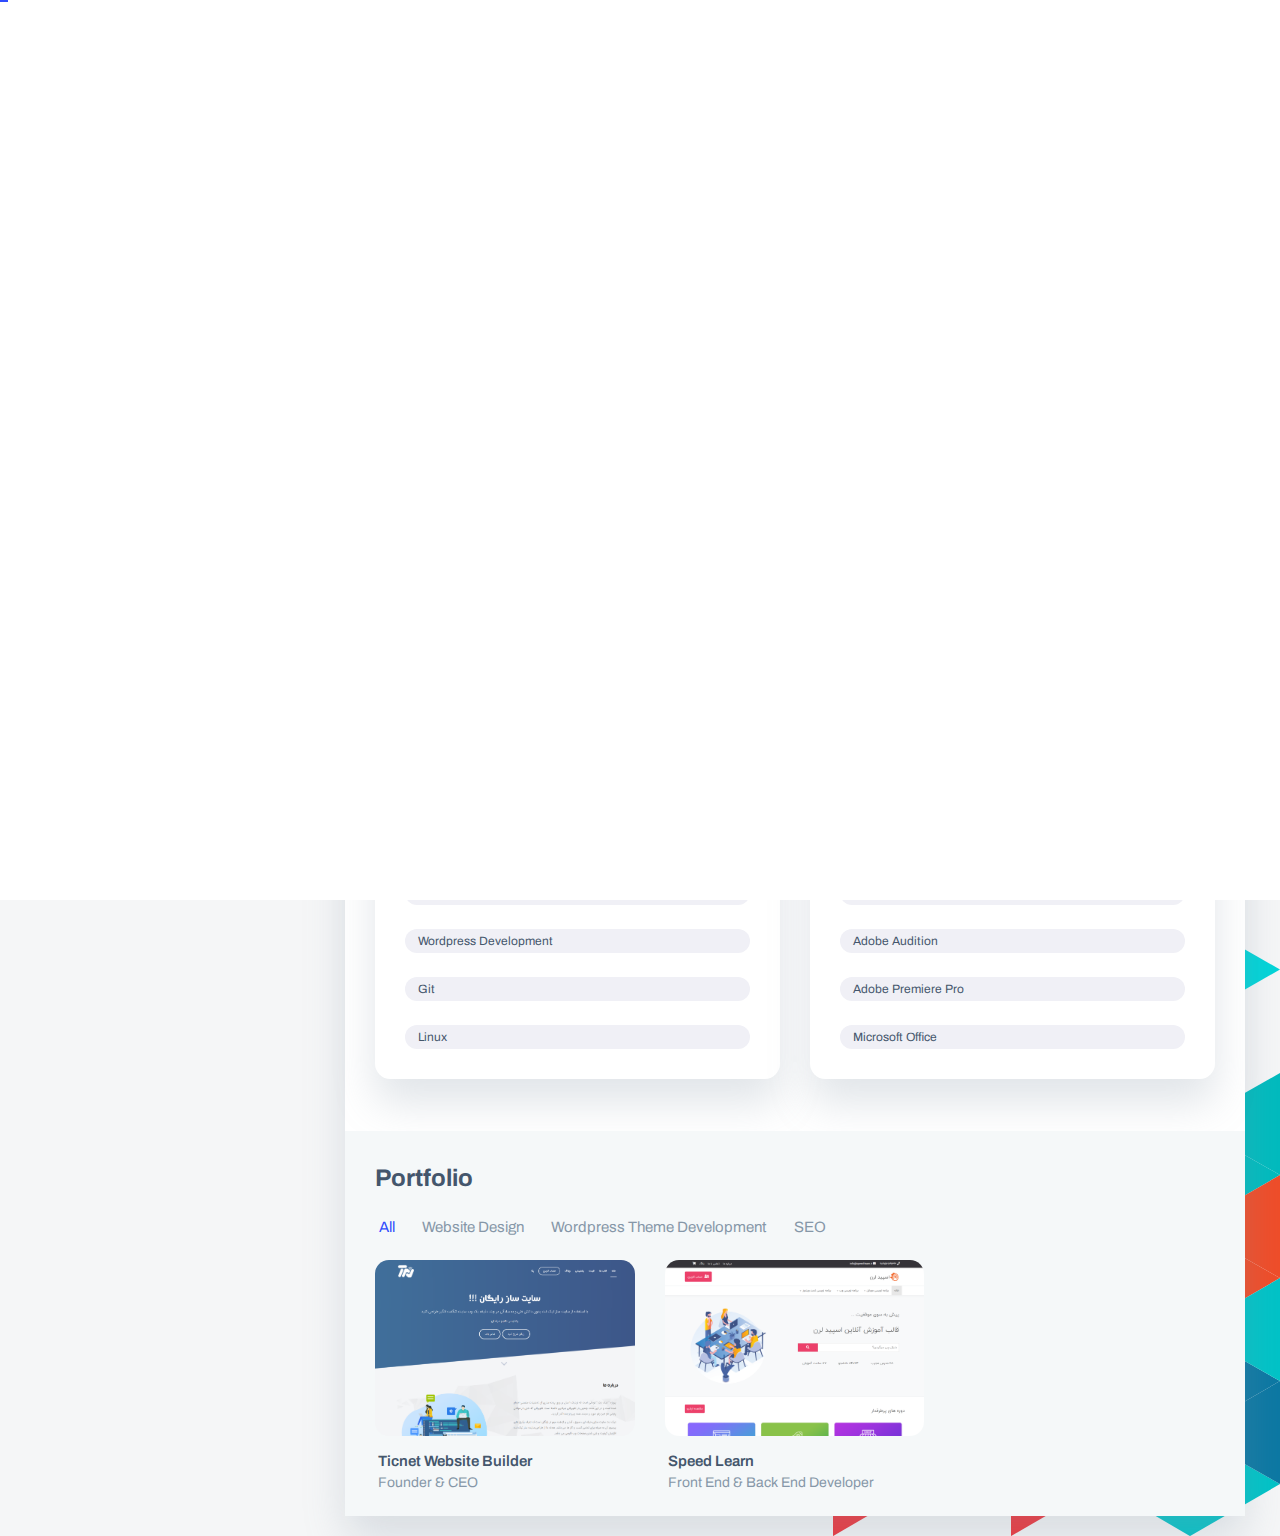
<file: index.html>
<!DOCTYPE html>
<html lang="en">

<head>
    <meta charset="utf-8" />
    <title>Hossein Akbari</title>

    <!-- Meta Data -->
    <meta http-equiv="X-UA-Compatible" content="IE=edge">
    <meta name="viewport" content="width=device-width, initial-scale=1, shrink-to-fit=no">
    <meta name="format-detection" content="telephone=no" />
    <meta name="format-detection" content="address=no" />
    <meta name="author" content="Hossein Akbari" />
    <meta name="description" content="I'm Hossein Akbari, the Front-End Developer and also a Podcaster :) I'm very interested in programming and I try to increase my knowledge and expertise every day." />
    <meta name="keywords" content="Hossein Akbari, Hossein Akbari's personal website, Hossein Akbari's website">

    <!-- Open Graph data -->
    <meta property="og:title" content="Hossein Akbari" />
    <meta property="og:type" content="website" />
    <meta property="og:url" content="https://akbarihossein.ir/" />
    <meta property="og:image" content="assets/images/akbari.jpeg" />
    <meta property="og:description" content="I'm Hossein Akbari, Computer engineering student at Shiraz University of Technology :) I'm very interested in programming and I try to increase my knowledge and expertise every day." />

    <!-- Styles -->
    <link rel="stylesheet" type="text/css" href="assets/styles/style.css" />

    <!-- Favicon -->
    <link rel="icon" type="image/png" href="assets/images/akbari.jpeg" />
</head>

<body class="bg-triangles">
    <!-- Preloader -->
    <div class="preloader">
        <div class="preloader__wrap">
            <div class="circle-pulse">
                <div class="circle-pulse__1"></div>
                <div class="circle-pulse__2"></div>
            </div>
            <div class="preloader__progress"><span></span></div>
        </div>
    </div>

    <main class="main">
        <div class="container gutter-top">
            <div class="row sticky-parent">
                <!-- Sidebar -->
                <aside class="col-12 col-md-12 col-xl-3">
                    <div class="sidebar box pb-0 sticky-column">
                        <svg class="avatar avatar--180" viewBox="0 0 188 188">
                            <g class="avatar__box">
                                <image xlink:href="assets/images/akbari.jpeg" height="100%" width="100%" />
                            </g>
                        </svg>
                        <div class="text-center">
                            <h3 class="title title--h3 sidebar__user-name"><span class="weight--500">Hossein</span> Akbari</h3>
                            <div class="badge badge--gray">Computer Engineering Student</div>

                            <!-- Social -->
                            <div class="social">
                                <a class="social__link" href="https://github.com/akbari-hossein"><i class="font-icon icon-github"></i></a>
                                <a class="social__link" href="https://instagram.com/hsnakbi"><i class="font-icon icon-instagram"></i></a>
                                <a class="social__link" href="https://linkedin.com/in/akbarihossein/"><i class="font-icon icon-linkedin2"></i></a>
                            </div>
                        </div>

                        <div class="sidebar__info box-inner box-inner--rounded">
                            <ul class="contacts-block">
                                <li class="contacts-block__item" data-toggle="tooltip" data-placement="top" title="Address">
                                    <i class="font-icon icon-location"></i>Iran, Shiraz
                                </li>
                                <li class="contacts-block__item" data-toggle="tooltip" data-placement="top" title="E-mail">
                                    <a href="mailto:me@akbarihossein.ir"><i class="font-icon icon-envelope"></i>me@akbarihossein.ir</a>
                                </li>
                                <li class="contacts-block__item" data-toggle="tooltip" data-placement="top" title="Phone">
                                    <i class="font-icon icon-phone"></i>+989156179233
                                </li>
                                </li>
                            </ul>

                            <a class="btn btn--blue-gradient" href="resume.pdf"><i class="font-icon icon-download"></i> Download CV</a>
                        </div>
                    </div>
                </aside>

                <!-- Content -->
                <div class="col-12 col-md-12 col-xl-9">
                    <div class="box pb-0">
                        <!-- About -->
                        <div class="pb-0 pb-sm-2">
                            <h1 class="title title--h1 title__separate">About Me</h1>
                            <p>I'm Hossein Akbari, Computer engineering student at Shiraz University of Technology. I'm very interested in programming and I try to increase my knowledge and expertise every day.</p>
                        </div>
                        <!-- Experience -->
                        <div class="box-inner pb-0">
                            <div class="row">
                                <div class="col-12 col-lg-6">
                                    <h2 class="title title--h3"><img class="title-icon" src="assets/icons/icon-education.svg" alt="" /> Education</h2>
                                    <div class="timeline">
                                        <!-- Item -->
                                        <article class="timeline__item">
                                            <h5 class="title title--h5 timeline__title">Shiraz University of Technology. Bachelor's degree, Computer Engineering</h5>
                                            <span class="timeline__period">2023 — 2027</span>
                                        </article>
                                        <!-- Item -->
                                        <article class="timeline__item">
                                            <h5 class="title title--h5 timeline__title">National Organization for Development of Exceptional Talents (Sampad). High School, Mathematical Physics</h5>
                                            <span class="timeline__period">2017 — 2023</span>
                                        </article>
                                    </div>
                                </div>

                                <!-- <div class="col-12 col-lg-6">
                                    <h2 class="title title--h3"><img class="title-icon" src="assets/icons/icon-experience.svg" alt="" /> Experience</h2>
                                    <div class="timeline">
                                        <article class="timeline__item">
                                            <h5 class="title title--h5 timeline__title">...</h5>
                                            <span class="timeline__period">2019 — Present</span>
                                        </article>
                                    </div>
                                </div> -->
                            </div>
                        </div>
                        <!-- Skills -->
                        <div class="box-custom box-inner--rounded">
                            <h2 class="title title--h3">My specialties</h2>
                            <div class="row">
                                <div class="col-12 col-lg-6">
                                    <div class="box box__second">
                                        <!-- Progress -->
                                        <div class="progress">
                                            <div class="progress-bar" role="progressbar" aria-valuenow="95" aria-valuemin="0" aria-valuemax="100">
                                                <div class="progress-text"><span>HTML & CSS</span><span>95%</span></div>
                                            </div>
                                            <div class="progress-text"><span>HTML5 & CSS3</span></div>
                                        </div>

                                        <!-- Progress -->
                                        <div class="progress">
                                            <div class="progress-bar" role="progressbar" aria-valuenow="85" aria-valuemin="0" aria-valuemax="100">
                                                <div class="progress-text"><span>Javascript</span><span>85%</span></div>
                                            </div>
                                            <div class="progress-text"><span>Javascript</span></div>
                                        </div>

                                        <!-- Progress -->
                                        <div class="progress">
                                            <div class="progress-bar" role="progressbar" aria-valuenow="65" aria-valuemin="0" aria-valuemax="100">
                                                <div class="progress-text"><span>SQL</span><span>65%</span></div>
                                            </div>
                                            <div class="progress-text"><span>SQL</span></div>
                                        </div>

                                        <!-- Progress -->
                                        <div class="progress">
                                            <div class="progress-bar" role="progressbar" aria-valuenow="100" aria-valuemin="0" aria-valuemax="100">
                                                <div class="progress-text"><span>Bootstrap 3</span><span>100%</span></div>
                                            </div>
                                            <div class="progress-text"><span>Bootstrap 3</span></div>
                                        </div>

                                        <!-- Progress -->
                                        <div class="progress">
                                            <div class="progress-bar" role="progressbar" aria-valuenow="85" aria-valuemin="0" aria-valuemax="100">
                                                <div class="progress-text"><span>Wordpress Development</span><span>85%</span></div>
                                            </div>
                                            <div class="progress-text"><span>Wordpress Development</span></div>
                                        </div>

                                        <!-- Progress -->
                                        <div class="progress">
                                            <div class="progress-bar" role="progressbar" aria-valuenow="90" aria-valuemin="0" aria-valuemax="100">
                                                <div class="progress-text"><span>Git</span><span>90%</span></div>
                                            </div>
                                            <div class="progress-text"><span>Git</span></div>
                                        </div>

                                        <!-- Progress -->
                                        <div class="progress">
                                            <div class="progress-bar" role="progressbar" aria-valuenow="70" aria-valuemin="0" aria-valuemax="100">
                                                <div class="progress-text"><span>Linux</span><span>70%</span></div>
                                            </div>
                                            <div class="progress-text"><span>Linux</span></div>
                                        </div>
                                    </div>
                                </div>

                                <div class="col-12 col-lg-6 mt-4 mt-lg-0">
                                    <div class="box box__second">
                                        <!-- Progress -->
                                        <div class="progress">
                                            <div class="progress-bar" role="progressbar" aria-valuenow="85" aria-valuemin="0" aria-valuemax="100">
                                                <div class="progress-text"><span>python3</span><span>85%</span></div>
                                            </div>
                                            <div class="progress-text"><span>python3</span></div>
                                        </div>

                                        <!-- Progress -->
                                        <div class="progress">
                                            <div class="progress-bar" role="progressbar" aria-valuenow="90" aria-valuemin="0" aria-valuemax="100">
                                                <div class="progress-text"><span>Java</span><span>80%</span></div>
                                            </div>
                                            <div class="progress-text"><span>Java</span></div>
                                        </div>

                                        <!-- Progress -->
                                        <div class="progress">
                                            <div class="progress-bar" role="progressbar" aria-valuenow="95" aria-valuemin="0" aria-valuemax="100">
                                                <div class="progress-text"><span>Adobe Photoshop</span><span>95%</span></div>
                                            </div>
                                            <div class="progress-text"><span>Adobe Photoshop</span></div>
                                        </div>

                                        <!-- Progress -->
                                        <div class="progress">
                                            <div class="progress-bar" role="progressbar" aria-valuenow="85" aria-valuemin="0" aria-valuemax="100">
                                                <div class="progress-text"><span>Docker</span><span>85%</span></div>
                                            </div>
                                            <div class="progress-text"><span>Docker</span></div>
                                        </div>

                                        <!-- Progress -->
                                        <div class="progress">
                                            <div class="progress-bar" role="progressbar" aria-valuenow="80" aria-valuemin="0" aria-valuemax="100">
                                                <div class="progress-text"><span>Adobe Audition</span><span>80%</span></div>
                                            </div>
                                            <div class="progress-text"><span>Adobe Audition</span></div>
                                        </div>

                                        <!-- Progress -->
                                        <div class="progress">
                                            <div class="progress-bar" role="progressbar" aria-valuenow="70" aria-valuemin="0" aria-valuemax="100">
                                                <div class="progress-text"><span>Adobe Premiere Pro</span><span>70%</span></div>
                                            </div>
                                            <div class="progress-text"><span>Adobe Premiere Pro</span></div>
                                        </div>

                                        <!-- Progress -->
                                        <div class="progress">
                                            <div class="progress-bar" role="progressbar" aria-valuenow="95" aria-valuemin="0" aria-valuemax="100">
                                                <div class="progress-text"><span>Microsoft Office</span><span>95%</span></div>
                                            </div>
                                            <div class="progress-text"><span>Microsoft Office</span></div>
                                        </div>
                                    </div>
                                </div>
                            </div>
                        </div>
                        <!-- Gallery -->
                        <div class="box-inner pb-0">
                            <h2 class="title title--h3">Portfolio</h2>
                            <!-- Filter -->
                            <div class="select">
                                <span class="placeholder">Select category</span>
                                <ul class="filter">
                                    <li class="filter__item">Category</li>
                                    <li class="filter__item active" data-filter="*"><a class="filter__link active" href="#filter">All</a></li>
                                    <li class="filter__item" data-filter=".category-website"><a class="filter__link" href="#filter">Website Design</a></li>
                                    <li class="filter__item" data-filter=".category-wordpress"><a class="filter__link" href="#filter">Wordpress Theme Development</a></li>
                                    <li class="filter__item" data-filter=".category-seo"><a class="filter__link" href="#filter">SEO</a></li>
                                </ul>
                                <input type="hidden" name="changemetoo" />
                            </div>

                            <!-- Content -->
                            <div class="gallery-grid js-masonry js-filter-container">
                                <div class="gutter-sizer"></div>
                                <!-- Item 1 -->
                                <figure class="gallery-grid__item category-website">
                                    <div class="gallery-grid__image-wrap">
                                        <img class="gallery-grid__image cover lazyload" src="assets/images/ticnet.png" data-zoom alt="" />
                                    </div>
                                    <figcaption class="gallery-grid__caption">
                                        <h4 class="title gallery-grid__title"><a style="color: #44566C;" target="_blanck" href="http://ticnet.ir">Ticnet Website Builder</a></h4>
                                        <span class="gallery-grid__category">Founder & CEO</span>
                                    </figcaption>
                                </figure>

                                <!-- Item 2 -->
                                <figure class="gallery-grid__item category-wordpress">
                                    <div class="gallery-grid__image-wrap">
                                        <img class="gallery-grid__image cover lazyload" src="assets/images/speedlearn.png" data-zoom alt="" />
                                    </div>
                                    <figcaption class="gallery-grid__caption">
                                        <h4 class="title gallery-grid__title"><a style="color: #44566C;" target="_blanck" href="http://speed-learn.ir">Speed Learn</a></h4>
                                        <span class="gallery-grid__category">Front End & Back End Developer</span>
                                    </figcaption>
                                </figure>
                            </div>
                        </div>
                    </div>
                </div>
            </div>
        </div>
    </main>

    <div class="back-to-top"></div>

    <!-- SVG masks -->
    <svg class="svg-defs">
        <clipPath id="avatar-box">
            <path d="M1.85379 38.4859C2.9221 18.6653 18.6653 2.92275 38.4858 1.85453 56.0986.905299 77.2792 0 94 0c16.721 0 37.901.905299 55.514 1.85453 19.821 1.06822 35.564 16.81077 36.632 36.63137C187.095 56.0922 188 77.267 188 94c0 16.733-.905 37.908-1.854 55.514-1.068 19.821-16.811 35.563-36.632 36.631C131.901 187.095 110.721 188 94 188c-16.7208 0-37.9014-.905-55.5142-1.855-19.8205-1.068-35.5637-16.81-36.63201-36.631C.904831 131.908 0 110.733 0 94c0-16.733.904831-37.9078 1.85379-55.5141z"/>
        </clipPath>
        <clipPath id="avatar-hexagon">
             <path d="M0 27.2891c0-4.6662 2.4889-8.976 6.52491-11.2986L31.308 1.72845c3.98-2.290382 8.8697-2.305446 12.8637-.03963l25.234 14.31558C73.4807 18.3162 76 22.6478 76 27.3426V56.684c0 4.6805-2.5041 9.0013-6.5597 11.3186L44.4317 82.2915c-3.9869 2.278-8.8765 2.278-12.8634 0L6.55974 68.0026C2.50414 65.6853 0 61.3645 0 56.684V27.2891z"/>
        </clipPath>
    </svg>


    <!-- JavaScripts -->
    <script src="assets/js/jquery-3.4.1.min.js"></script>
    <script src="assets/js/plugins.js"></script>
    <script src="assets/js/common.js"></script>

</body>

</html>
</file>
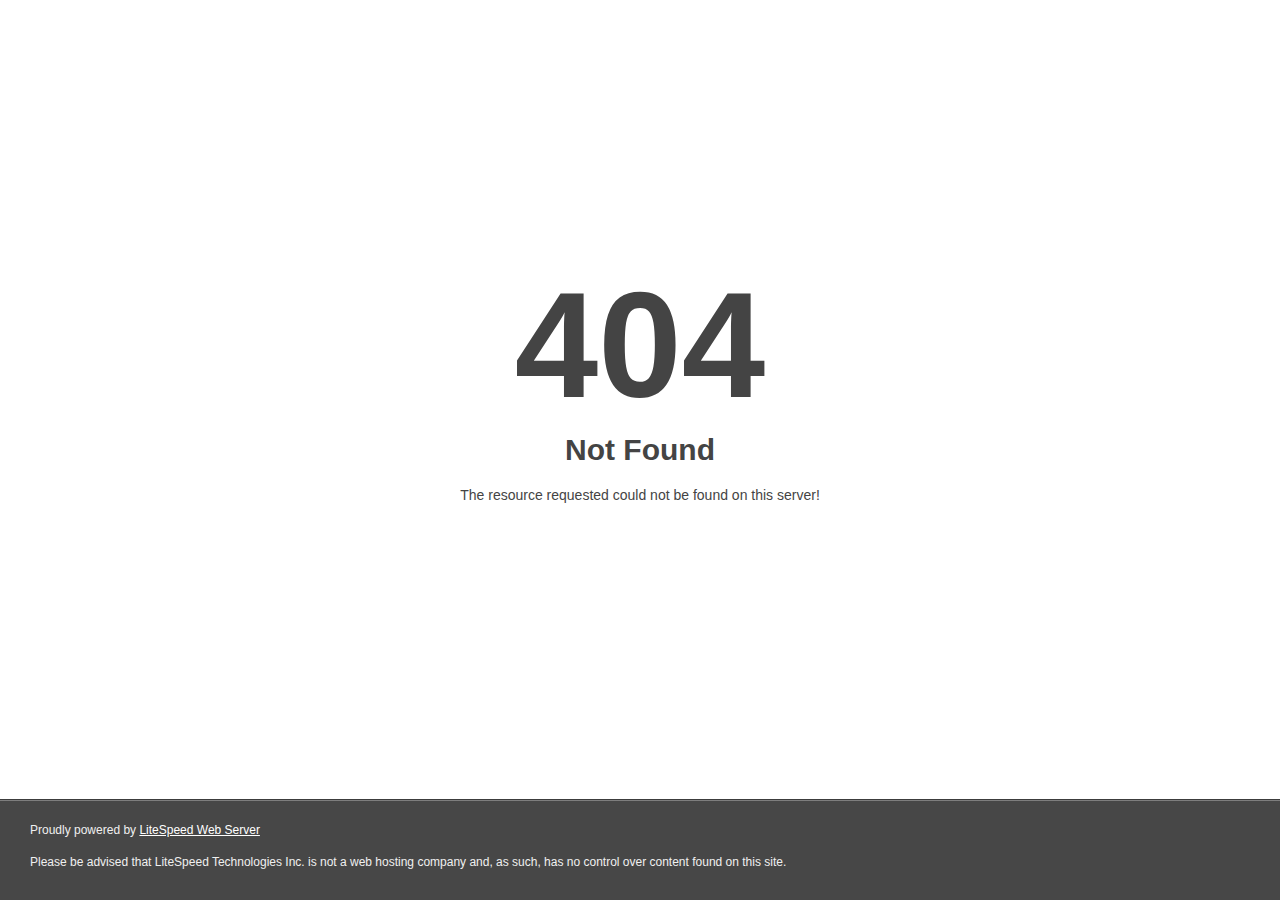
<file: en/assets/images/social.html>
<!DOCTYPE html>
<html style="height:100%">
<head><title> 404 Not Found
</title></head>
<body style="color: #444; margin:0;font: normal 14px/20px Arial, Helvetica, sans-serif; height:100%; background-color: #fff;">
<div style="height:auto; min-height:100%; ">     <div style="text-align: center; width:800px; margin-left: -400px; position:absolute; top: 30%; left:50%;">
        <h1 style="margin:0; font-size:150px; line-height:150px; font-weight:bold;">404</h1>
<h2 style="margin-top:20px;font-size: 30px;">Not Found
</h2>
<p>The resource requested could not be found on this server!</p>
</div></div><div style="color:#f0f0f0; font-size:12px;margin:auto;padding:0px 30px 0px 30px;position:relative;clear:both;height:100px;margin-top:-101px;background-color:#474747;border-top: 1px solid rgba(0,0,0,0.15);box-shadow: 0 1px 0 rgba(255, 255, 255, 0.3) inset;">
<br>Proudly powered by  <a style="color:#fff;" href="http://www.litespeedtech.com/error-page">LiteSpeed Web Server</a><p>Please be advised that LiteSpeed Technologies Inc. is not a web hosting company and, as such, has no control over content found on this site.</p></div></body></html>
</file>
<file: assets/styles/style.css>
/* ------------------------------------------------
 Author: ArtStyles (Art)
 
 Template Name: vCard
 version: 1.0.2
------------------------------------------------ */


/* ------------------------------------------------

 - General Styles
   - Background
   - Input Text
   - Checkbox
   - Select
   - Button
   - Dropdown
   
 - Typography
 - Preloader
 
 - Menu
   - Hamburger
   - Nav
   
 - Shared
   - Container
   - Box
   - Overlay
   - Avatars
   - Social
   - Badges
   - Tooltips
   
 - Sidebar
   - Contact list
   
 - Cases

 - Testimonials
   - Carousel pagination
   
 - Clients
 - Timeline
 - Progress
 
 - Portfolio
   - Filter
    
 - News
 
 - Single post
   - Comments
   - Comment form
   - Emoji
   - Scroll Indicator
   - niceScroll
   - Social auth
  
 - Footer
 
 - Contact
   - Map
   
 - Other
   - Bact to top
   - Medium Zoom
  
------------------------------------------------ */

@import url(bootstrap.min.css);
@import url(swiper.min.css);
@import url("https://fonts.googleapis.com/css?family=Archivo:400,400i,500,500i,600,600i,700,700i&amp;display=swap");
@import url("https://fonts.googleapis.com/css?family=Merriweather:400,900&amp;display=swap");
@import url(../icons/icomoon.css);
.icon {
    background-size: contain;
    background-repeat: no-repeat;
    display: inline-block;
    line-height: 0;
    flex-shrink: 0;
}

.icon__size-16 {
    height: 16px;
    width: 16px;
}

.icon__size-18 {
    height: 18px;
    width: 18px;
}

.icon__size-24 {
    height: 24px;
    width: 24px;
}

.icon__size-32 {
    height: 32px;
    width: 32px;
}

.icon__size-48 {
    height: 48px;
    width: 48px;
}

.icon__size-56 {
    height: 56px;
    width: 56px;
}

.icon__size-64 {
    height: 64px;
    width: 64px;
}

.icon__calendar {
    background-image: url(../icons/icon-calendar.svg);
}

.icon__location {
    background-image: url(../icons/icon-location.svg);
}

.icon__envelope {
    background-image: url(../icons/icon-envelope.svg);
}

.icon__phone {
    background-image: url(../icons/icon-phone.svg);
}

.icon__skype {
    background-image: url(../icons/icon-skype.svg);
}


/* -----------------------------------------------------------------
    - General Styles
----------------------------------------------------------------- */

.pb-0.pb-sm-2 {
    text-align: justify;
    line-height: 30px;
}

.box-custom {
    padding-top: 2rem;
    padding-bottom: 2rem;
}

.sidebar.box.pb-0.sticky-column {
    width: 300px;
}

@media only screen and (max-width: 1201px) {
    .sidebar.box.pb-0.sticky-column {
        width: auto;
    }
}

*,
::before,
::after {
    background-repeat: no-repeat;
    box-sizing: border-box;
}

html {
    -webkit-overflow-scrolling: touch;
    -webkit-box-sizing: border-box;
    box-sizing: border-box;
    /* -ms-overflow-x: hidden; */
}

body,
html {
    font-size: 1rem;
    -webkit-text-size-adjust: 100%;
}

@media only screen and (max-width: 580px) {
    body,
    html {
        font-size: .96rem;
    }
}

body {
    background-color: #F5F6F7;
    color: #44566C;
    font-family: "Archivo", sans-serif;
    font-weight: 400;
    font-size: .9375rem;
    line-height: 1.7;
    min-height: 100vh;
    -ms-overflow-style: scrollbar;
    -webkit-font-smoothing: antialiased;
}

@media only screen and (max-width: 580px) {
    body {
        line-height: 1.6;
    }
}

html.is-scroll-disabled body {
    height: 100vh;
    overflow: hidden;
}

@media all and (-ms-high-contrast: none),
(-ms-high-contrast: active) {
    html.is-scroll-disabled {
        overflow: hidden;
    }
}

.no-scroll {
    overflow: hidden;
    -ms-overflow-style: none;
}

.no-scroll-height {
    overflow-x: hidden;
}

.bg-triangles {
    background-image: url(../images/triangles-top.svg), url(../images/triangles-bottom.svg);
    background-position: left top, right bottom;
    background-repeat: no-repeat;
    background-size: inherit;
}

@media only screen and (max-width: 580px) {
    .bg-triangles {
        background-size: contain;
    }
}

.bg-triangles-2 {
    background-image: url(../images/triangle-2-top.svg), url(../images/triangle-2-bottom.svg);
    background-position: right top, left bottom;
    background-repeat: no-repeat;
    background-size: 50%;
    background-attachment: fixed;
}

@media only screen and (max-width: 992px) {
    .bg-triangles-2 {
        background-size: contain;
    }
}

.bg-peach {
    background-image: linear-gradient(115.29deg, #FFF2E7 1.33%, #FFCADA 98.21%);
    background-attachment: fixed;
}

.bg-green {
    background-image: linear-gradient(115.29deg, #0DC8A9 1.33%, #32CBC8 98.21%);
    background-attachment: fixed;
}

.bg-green-2 {
    background-image: linear-gradient(135deg, #9be15d 0%, #00d9a6 100%);
    background-attachment: fixed;
}

.input,
.textarea,
select,
.custom-select {
    background-color: #F5F8F9;
    border: 1px solid #F5F8F9;
    border-radius: 1.25rem;
    box-shadow: none;
    color: #44566C;
    font-size: inherit;
    height: auto;
    padding: .9rem 1.4rem .8rem;
    position: relative;
    width: 100%;
    -webkit-appearance: none;
    -moz-appearance: none;
    appearance: none;
}

@media only screen and (max-width: 580px) {
    .input,
    .textarea,
    select,
    .custom-select {
        padding: .8rem 1.4rem .75rem;
    }
}

.input:focus,
.textarea:focus,
select:focus,
.custom-select:focus {
    background-color: #F5F8F9;
    color: #44566C;
    box-shadow: none;
    outline: none;
}

.input {
    line-height: inherit;
}

@media all and (-ms-high-contrast: none),
(-ms-high-contrast: active) {
    .input {
        line-height: 0;
    }
}

.input--white {
    background-color: #fff;
}

.input--white:focus {
    background-color: #fff;
}

.input__icon {
    padding-left: 3.4rem;
}

@media only screen and (max-width: 580px) {
    .input__icon {
        padding-left: 2.8rem;
    }
}

.textarea {
    border-radius: 1.25rem;
    display: block;
    padding: .8rem 1.2rem;
    resize: none;
}

.textarea--white {
    background-color: #fff;
}

.textarea--white:focus {
    background-color: #fff;
}

.form-group {
    margin-bottom: 2rem;
    position: relative;
}

@media only screen and (max-width: 580px) {
    .form-group {
        margin-bottom: 1.7rem;
    }
}

.form-group .font-icon {
    color: #8697A8;
    font-size: 1.1rem;
    margin: auto 0;
    position: absolute;
    top: 0;
    bottom: 0;
    left: 2.4rem;
    height: 1rem;
    width: 1rem;
    z-index: 1;
}

@media only screen and (max-width: 580px) {
    .form-group .font-icon {
        font-size: 1rem;
        left: 2.1rem;
    }
}

.help-block {
    position: absolute;
    font-size: .75rem;
    line-height: 1.4;
    padding-top: .3rem;
    padding-left: .4rem;
}

@media only screen and (max-width: 580px) {
    .help-block {
        font-size: .687rem;
    }
}

.with-errors {
    color: #FF3D57;
}

.has-error input,
.has-error textarea,
.has-error input:focus,
.has-error textarea:focus {
    border-color: #FF3D57;
}

#validator-contact {
    font-size: .89rem;
    margin-top: 1rem;
}

.form-control::-webkit-input-placeholder {
    color: #8697A8;
}

.form-control::-moz-placeholder {
    color: #8697A8;
}

.form-control:-ms-input-placeholder {
    color: #8697A8;
}

.form-control::-ms-input-placeholder {
    color: #8697A8;
}

.form-control::placeholder {
    color: #8697A8;
}

input:-webkit-autofill,
input:-webkit-autofill:hover,
input:-webkit-autofill:focus,
input:-webkit-autofill:active {
    transition: background-color 5000s ease-in-out 0s;
    -webkit-text-fill-color: #fff !important;
}

input:not(input:-webkit-autofill)::-webkit-contacts-auto-fill-button {
    background-color: #fff;
}

input:invalid,
textarea:invalid {
    outline: none !important;
}

.custom-control-input:focus~.custom-control-label::before {
    box-shadow: 0 0 0 0.2rem rgba(48, 76, 253, 0.25);
}

.custom-control-input:focus:not(:checked)~.custom-control-label::before {
    border-color: #304CFD;
}

.custom-control-input:not(:disabled):active~.custom-control-label::before {
    border-color: #fff;
    background-color: transparent;
}

.custom-control-input:checked~.custom-control-label::before {
    border-color: #304CFD;
    background-color: #304CFD;
}

.custom-control-label {
    line-height: 1.55;
    padding-left: .5rem;
}

.custom-control-label::before {
    background-color: transparent;
    border: 1px solid #F0F0F6;
}

select,
.custom-select {
    background: url("data:image/svg+xml,%3csvg xmlns='http://www.w3.org/2000/svg' viewBox='0 0 4 5'%3e%3cpath fill='%23fff' d='M2 0L0 2h4zm0 5L0 3h4z'/%3e%3c/svg%3e") no-repeat right 0.1rem center/10px 16px;
}

select option,
.custom-select option {
    color: #44566C;
}

.btn {
    background-color: #304CFD;
    border-radius: 1.25rem;
    border: 0;
    box-shadow: 0px 8px 16px rgba(48, 76, 253, 0.15), 0px 2px 4px rgba(48, 76, 253, 0.15);
    color: #fff;
    cursor: pointer;
    font-size: 1rem;
    font-weight: 400;
    line-height: inherit;
    padding: .96rem 2rem .9rem;
    position: relative;
    transition: .4s ease-in-out;
    white-space: nowrap;
}

.btn:hover {
    color: #fff;
    box-shadow: none;
    opacity: .9;
}

.btn:focus {
    box-shadow: 0 24px 40px rgba(48, 76, 253, 0.1), 0 8px 16px rgba(48, 76, 253, 0.1);
}

.btn::before {
    content: '';
    box-shadow: 0px 4px 32px rgba(48, 76, 253, 0.25), 0px 4px 16px rgba(48, 76, 253, 0.25);
    position: absolute;
    bottom: 0;
    left: 0;
    right: 0;
    margin: 0 auto;
    height: 1rem;
    transition: .4s ease-in-out;
    width: 64%;
    z-index: -1;
}

.btn:hover::before {
    box-shadow: none;
}

.btn--light {
    background-color: #F5F8F9;
    color: #44566C;
}

.btn--gray {
    background-color: #F0F0F6;
    color: #44566C;
}

.btn--dark {
    background-color: #44566C;
}

.btn--blue-gradient {
    background-size: 200% auto;
    background-image: linear-gradient(to right, #0081ff 0%, #3fa0ff 50%, #0045ff 100%);
}

.btn--red {
    background-color: #FF3D57;
    color: #fff;
}

.btn .font-icon {
    margin-right: .4rem;
}

button:focus {
    outline: none;
}

.dropdown-menu {
    border: 0;
    border-radius: 0.75rem;
    box-shadow: 0 8px 40px rgba(134, 151, 168, 0.25);
    color: #5F6F81;
    font-size: .937rem;
}

.dropdown-menu::before {
    content: '';
    border-left: .4rem solid transparent;
    border-right: .4rem solid transparent;
    border-bottom: 0.4rem solid #fff;
    height: 0;
    position: absolute;
    top: -.4rem;
    left: 1.1rem;
    width: 0;
}

.dropdown.dropup .dropdown-menu::before {
    border-left: .4rem solid transparent;
    border-right: .4rem solid transparent;
    border-top: 0.4rem solid #fff;
    border-bottom: .4rem solid transparent;
    top: auto;
    bottom: -.8rem;
}

.svg-defs {
    position: absolute;
    height: 0;
    width: 0;
}


/* -----------------------------------------------------------------
    - Typography
----------------------------------------------------------------- */

h1,
h2,
h3,
h4,
h5,
h6 {
    font-family: "Archivo", sans-serif;
    font-weight: 700;
    line-height: 1.3;
}

.title--h1 {
    font-size: 2rem;
    margin-bottom: 1.1rem;
}

@media only screen and (max-width: 580px) {
    .title--h1 {
        font-size: 1.75rem;
    }
}

.title--h2 {
    font-size: 1.75rem;
}

@media only screen and (max-width: 580px) {
    .title--h2 {
        font-size: 1.5rem;
    }
}

.title--h3 {
    font-size: 1.5rem;
    margin-bottom: 1.3rem;
}

@media only screen and (max-width: 580px) {
    .title--h3 {
        font-size: 1.2rem;
        margin-bottom: 1rem;
    }
}

.title--h4 {
    font-size: 1.25rem;
    margin-bottom: .8rem;
}

@media only screen and (max-width: 580px) {
    .title--h4 {
        font-size: 1rem;
    }
}

.title--h5 {
    font-size: 1rem;
}

@media only screen and (max-width: 580px) {
    .title--h5 {
        font-size: .937rem;
    }
}

.title--h6 {
    font-size: .75rem;
}

.title--center {
    text-align: center;
}

.title--tone {
    color: #304CFD;
}

.title-icon {
    margin-right: .5rem;
    margin-top: -4px;
    height: 2.5rem;
    width: 2.5rem;
}

@media only screen and (max-width: 580px) {
    .title-icon {
        height: 2.0833333333rem;
        width: 2.5rem;
    }
}

.title__separate {
    margin-bottom: 2.3rem;
    position: relative;
}

.title__separate::before {
    content: '';
    background-color: #304CFD;
    border-radius: .5rem;
    height: 5px;
    position: absolute;
    bottom: -1.1rem;
    left: 0;
    width: 3.12rem;
    z-index: 1;
}

@media only screen and (max-width: 580px) {
    .title__separate {
        margin-bottom: 1.5rem;
    }
    .title__separate::before {
        height: 3px;
        bottom: -.6rem;
        width: 3rem;
    }
}

.weight--400 {
    font-weight: 400;
}

.weight--500 {
    font-weight: 500;
}

.weight--600 {
    font-weight: 600;
}

.weight--700 {
    font-weight: 700;
}

.color--light {
    color: #8697A8;
}

.color--dark {
    color: #44566C;
}

.block-quote {
    font-size: 1.3rem;
    font-weight: 400;
    font-style: italic;
    margin: 1.8rem 0;
    position: relative;
    line-height: 1.6;
}

@media only screen and (max-width: 992px) {
    .block-quote {
        padding-left: 3.8rem;
    }
}

@media only screen and (max-width: 580px) {
    .block-quote {
        font-size: 1.15rem;
        margin: 1.1rem 0 1.3rem;
        padding-left: 0;
        padding-top: 2.8rem;
    }
}

.block-quote::before {
    background-image: url(../images/icon-quote.svg);
    background-repeat: no-repeat;
    background-position: center;
    background-size: cover;
    content: '';
    height: 34px;
    margin: 0 auto;
    position: absolute;
    top: 0;
    left: -3.4rem;
    width: 34px;
}

@media only screen and (max-width: 992px) {
    .block-quote::before {
        left: 0;
    }
}

@media only screen and (max-width: 580px) {
    .block-quote::before {
        right: 0;
    }
}

.block-quote__author {
    font-size: 1rem;
    font-style: normal;
    display: block;
    margin-top: .6rem;
    padding-left: 3rem;
    position: relative;
}

@media only screen and (max-width: 580px) {
    .block-quote__author {
        font-size: .875rem;
        margin-top: 0;
        padding-left: 2rem;
    }
}

.block-quote__author::before {
    content: '';
    background-color: #44566C;
    height: 1px;
    margin-bottom: auto;
    margin-top: auto;
    position: absolute;
    top: 0;
    bottom: 0;
    left: 0;
    width: 2rem;
}

@media only screen and (max-width: 580px) {
    .block-quote__author::before {
        width: 1rem;
    }
}

a {
    color: #304CFD;
    cursor: pointer;
    text-decoration: none;
    -webkit-text-decoration-skip: objects;
    transition: color 0.3s cubic-bezier(0.72, 0.16, 0.345, 0.875);
}

a:hover {
    color: #304CFD;
    outline: none;
    text-decoration: underline;
}

a.decoration--none {
    text-decoration: none;
}

.noGutters-Top {
    margin-top: 0 !important;
}

.noGutters-Bottom {
    margin-bottom: 0 !important;
}

.noGutters-Left {
    margin-left: 0 !important;
}

.noGutters-Right {
    margin-right: 0 !important;
}

.description {
    color: #F5F8F9;
    margin-bottom: 1.9rem;
}

.foreword {
    color: #F5F8F9;
    font-size: 1.125rem;
}

img {
    max-width: 100%;
    -webkit-user-select: none;
    -moz-user-select: none;
    -ms-user-select: none;
    user-select: none;
}

iframe {
    border: 0;
    display: block;
    height: 100%;
    width: 100%;
}

.cover {
    object-fit: cover;
    object-position: center;
    font-family: 'object-fit: cover; object-position: center;';
    height: 100%;
    width: 100%;
}

::-moz-selection {
    background: transparent;
    color: #304CFD;
}

::selection {
    background: transparent;
    color: #304CFD;
}


/* -----------------------------------------------------------------
    - Preloader
----------------------------------------------------------------- */

.preloader {
    display: -webkit-flex;
    display: -ms-flexbox;
    display: -moz-box;
    display: flex;
    -webkit-align-items: center;
    -ms-flex-align: center;
    align-items: center;
    justify-content: center;
    background-color: #fff;
    position: fixed;
    top: 0;
    left: 0;
    width: 100%;
    height: 100%;
    overflow: hidden;
    text-align: center;
    z-index: 1106;
    opacity: 1;
}

.preloader__wrap {
    width: 100%;
    max-width: 150px;
}

.preloader__progress {
    background: #fff;
    height: 2px;
    position: absolute;
    top: 0;
    left: 0;
    overflow: hidden;
    width: 100%;
}

.preloader__progress span {
    background: #304CFD;
    position: absolute;
    top: 0;
    left: 0;
    height: 100%;
    width: 0;
}

.circle-pulse>* {
    position: absolute;
    top: 50%;
    left: 50%;
    border-radius: 50%;
    box-sizing: border-box;
    transform: scale(0);
    animation: pulse 1.6s linear infinite;
}

.circle-pulse__1 {
    width: 6rem;
    height: 6rem;
    margin-top: -3rem;
    margin-left: -3rem;
    background-color: #304CFD;
}

.circle-pulse__2 {
    width: 4.8rem;
    height: 4.8rem;
    margin-top: -2.4rem;
    margin-left: -2.4rem;
    background-color: rgba(48, 76, 253, 0.7);
    animation-delay: -0.8s;
}

@keyframes pulse {
    0% {
        transform: scale(0, 0);
        opacity: 1;
    }
    100% {
        transform: scale(1, 1);
        opacity: 0;
    }
}


/* -----------------------------------------------------------------
    - Menu
----------------------------------------------------------------- */

.circle-menu {
    background-color: #304CFD;
    border-radius: 50% 1.25rem 50% 50%;
    display: -webkit-flex;
    display: -ms-flexbox;
    display: -moz-box;
    display: flex;
    -webkit-align-items: center;
    -ms-flex-align: center;
    align-items: center;
    justify-content: center;
    height: 3.75rem;
    position: absolute;
    top: 0;
    right: 0;
    width: 3.75rem;
    z-index: 2;
}

@media only screen and (max-width: 992px) {
    .circle-menu {
        height: 3.55rem;
        width: 3.55rem;
    }
}

@media only screen and (max-width: 580px) {
    .circle-menu {
        border-radius: 50%;
        margin-top: 1rem;
        margin-right: 1rem;
        position: fixed;
        height: 2.5rem;
        width: 2.5rem;
        z-index: 1101;
    }
}

@media only screen and (max-width: 580px) {
    .open-menu .circle-menu {
        box-shadow: 0 0 0 1px rgba(48, 76, 253, 0.5);
        background-color: transparent;
    }
}

.hamburger {
    cursor: pointer;
}

.hamburger .line {
    background-color: #fff;
    border-radius: 4px;
    display: block;
    margin: 5px 0;
    height: 3px;
    width: 24px;
    transition: all 0.2s ease-in-out;
}

.hamburger .line:nth-child(2) {
    margin-left: 4px;
    width: 20px;
}

@media only screen and (max-width: 768px) {
    .hamburger .line {
        margin: 4px 0;
        height: 2px;
        width: 18px;
    }
    .hamburger .line:nth-child(2) {
        width: 14px;
    }
}

.hamburger.is-active .line:nth-child(1) {
    transform: translateY(8px) rotate(45deg);
}

@media only screen and (max-width: 768px) {
    .hamburger.is-active .line:nth-child(1) {
        transform: translateY(6px) rotate(45deg);
    }
}

.hamburger.is-active .line:nth-child(2) {
    opacity: 0;
    transform: rotate(45deg);
}

.hamburger.is-active .line:nth-child(3) {
    transform: translateY(-8px) rotate(-45deg);
}

@media only screen and (max-width: 768px) {
    .hamburger.is-active .line:nth-child(3) {
        transform: translateY(-6px) rotate(-45deg);
    }
}

@media only screen and (max-width: 580px) {
    .hamburger.is-active .line {
        background-color: #304CFD;
    }
}

.inner-menu {
    display: -webkit-flex;
    display: -ms-flexbox;
    display: -moz-box;
    display: flex;
    justify-content: flex-end;
    height: 3.75rem;
    padding-right: 2rem;
    position: absolute;
    top: 0;
    right: 0;
    width: 70%;
    z-index: 1;
}

@media only screen and (max-width: 992px) {
    .inner-menu {
        height: 3.55rem;
        width: 80%;
    }
}

@media only screen and (max-width: 768px) {
    .inner-menu {
        width: 100%;
    }
}

@media only screen and (max-width: 580px) {
    .inner-menu {
        height: 100vh;
        padding-right: 0;
        position: fixed;
        pointer-events: none;
        z-index: 1100;
    }
}

.open-menu .inner-menu {
    pointer-events: all;
}

.nav {
    color: #fff;
    background: #304CFD;
    border-radius: 2rem 0 0 2rem;
    box-shadow: 0 24px 40px rgba(48, 76, 253, 0.05), 0 8px 16px rgba(48, 76, 253, 0.05);
    display: -webkit-flex;
    display: -ms-flexbox;
    display: -moz-box;
    display: flex;
    -webkit-align-items: center;
    -ms-flex-align: center;
    align-items: center;
    justify-content: center;
    height: 100%;
    overflow: hidden;
}

@media only screen and (max-width: 768px) {
    .nav {
        border-radius: 1.25rem 0 0 2rem;
        font-size: .875rem;
    }
}

@media only screen and (max-width: 580px) {
    .nav {
        -webkit-flex-direction: column;
        -ms-flex-direction: column;
        flex-direction: column;
        color: #44566C;
        background-color: #fff;
        background-image: none;
        border-radius: 0;
        box-shadow: none;
        font-size: 1.5rem;
    }
}

.nav__item {
    margin-right: 3rem;
}

@media only screen and (max-width: 992px) {
    .nav__item {
        margin-right: 2rem;
    }
}

@media only screen and (max-width: 580px) {
    .nav__item {
        margin-right: 0;
        margin-top: .2rem;
        margin-bottom: .2rem;
    }
}

.nav__item a {
    color: rgba(255, 255, 255, 0.7);
}

.nav__item a:hover {
    color: white;
    text-decoration: none;
}

@media only screen and (max-width: 580px) {
    .nav__item a {
        color: rgba(68, 86, 108, 0.6);
    }
    .nav__item a:hover {
        color: #44566c;
    }
}

.nav__item a.active {
    color: #fff;
}

@media only screen and (max-width: 580px) {
    .nav__item a.active {
        color: #44566C;
    }
}

.nav__item:last-child {
    margin-right: 0;
}

@media only screen and (max-width: 992px) {
    .nav__item:last-child {
        margin-right: 2rem;
    }
}

@media only screen and (max-width: 580px) {
    .nav__item:last-child {
        margin-right: 0;
    }
}

.inner-menu-alt {
    padding-right: 0;
    width: 100%;
}

.inner-menu-alt .nav {
    border-radius: 1.25rem 1.25rem 2rem 2rem;
    width: 100%;
    transition: width .4s ease-in-out;
}

@media only screen and (max-width: 580px) {
    .inner-menu-alt .nav {
        width: 0;
    }
}

.inner-menu-alt .nav__item:last-child {
    margin-right: 0;
}

@media only screen and (max-width: 580px) {
    .open-menu .inner-menu-alt .nav {
        border-radius: 0;
        width: 100%;
    }
}


/* -----------------------------------------------------------------
    - Shared
----------------------------------------------------------------- */

@media (min-width: 1200px) {
    .container {
        max-width: 1240px;
    }
}

@media (min-width: 1300px) {
    .container {
        max-width: 1240px;
    }
}

.box {
    background-color: #fff;
    border-radius: 1.25rem;
    padding: 1.875rem;
    position: relative;
    margin-bottom: 20px;
    transition: box-shadow .3s ease-in-out;
    box-shadow: 0px 24px 40px rgba(134, 151, 168, 0.25);
}

@media only screen and (max-width: 580px) {
    .box {
        padding: 20px;
    }
}

.box__second {
    background-color: #fff;
    border-radius: 0.9615384615rem;
}

@media only screen and (max-width: 580px) {
    .box__second {
        border-radius: 0.9615384615rem;
    }
}

.box__large {
    padding: 1.875rem 2.5rem;
}

@media only screen and (max-width: 992px) {
    .box__large {
        padding: 1.875rem;
    }
}

@media only screen and (max-width: 580px) {
    .box__large {
        padding: 20px;
    }
}

.box__large .box-inner::before,
.box__large .box-inner::after {
    width: 2.5rem;
}

@media only screen and (max-width: 992px) {
    .box__large .box-inner::before,
    .box__large .box-inner::after {
        width: 1.875rem;
    }
}

@media only screen and (max-width: 580px) {
    .box__large .box-inner::before,
    .box__large .box-inner::after {
        width: 20px;
    }
}

.box__large .box-inner::before {
    left: -2.5rem;
}

@media only screen and (max-width: 992px) {
    .box__large .box-inner::before {
        left: -1.875rem;
    }
}

@media only screen and (max-width: 580px) {
    .box__large .box-inner::before {
        left: -20px;
    }
}

.box__large .box-inner::after {
    right: -2.5rem;
}

@media only screen and (max-width: 992px) {
    .box__large .box-inner::after {
        right: -1.875rem;
    }
}

@media only screen and (max-width: 580px) {
    .box__large .box-inner::after {
        right: -20px;
    }
}

.box-inner {
    background-color: #F5F8F9;
    padding-top: 2rem;
    padding-bottom: 2rem;
    position: relative;
    z-index: 0;
}

@media only screen and (max-width: 580px) {
    .box-inner {
        padding-top: 1.2rem;
        padding-bottom: 1rem;
    }
}

.box-inner::before,
.box-inner::after {
    content: '';
    background-color: #F5F8F9;
    height: 100%;
    position: absolute;
    top: 0;
    width: 1.875rem;
    z-index: -1;
}

@media only screen and (max-width: 580px) {
    .box-inner::before,
    .box-inner::after {
        width: 20px;
    }
}

.box-inner::before {
    left: -1.875rem;
}

@media only screen and (max-width: 580px) {
    .box-inner::before {
        left: -20px;
    }
}

.box-inner::after {
    right: -1.875rem;
}

@media only screen and (max-width: 580px) {
    .box-inner::after {
        right: -20px;
    }
}

.box-inner--rounded::before {
    border-radius: 0 0 0 1.25rem;
}

.box-inner--rounded::after {
    border-radius: 0 0 1.25rem 0;
}

.box-inner--white {
    background-color: #fff;
}

.box-inner--white::before,
.box-inner--white::after {
    background-color: #fff;
}

.shadow {
    box-shadow: 0px 40px 50px rgba(103, 118, 128, 0.1) !important;
}

.shadow::before {
    content: '';
    box-shadow: 0px 30px 50px rgba(103, 118, 128, 0.2);
    position: absolute;
    bottom: 0;
    left: 0;
    right: 0;
    margin: 0 auto;
    height: 2rem;
    width: 65%;
    z-index: -1;
}

.shadow--orange {
    box-shadow: 0px 40px 50px rgba(177, 68, 27, 0.1) !important;
}

.shadow--orange::before {
    box-shadow: 0px 40px 50px rgba(177, 68, 27, 0.1);
}

.shadow--green {
    box-shadow: 0px 40px 50px rgba(0, 115, 97, 0.1) !important;
}

.shadow--green::before {
    box-shadow: 0px 40px 50px rgba(0, 115, 97, 0.1);
}

.js-image {
    background-size: cover;
    background-position: center;
    height: 100%;
    width: 100%;
}

.overlay {
    position: relative;
}

.overlay::before,
.overlay--45::before,
.overlay--80::before {
    content: '';
    background-color: rgba(68, 86, 108, 0.35);
    position: absolute;
    top: 0;
    left: 0;
    height: 100%;
    width: 100%;
    z-index: 2;
}

.overlay--45::before {
    background-color: rgba(68, 86, 108, 0.45);
}

.overlay--80::before {
    background-color: rgba(68, 86, 108, 0.8);
}

.gutter-top {
    padding-top: 10rem;
}

@media only screen and (max-width: 580px) {
    .gutter-top {
        padding-top: 9rem;
    }
}

.avatar {
    display: block;
    height: 100%;
    width: 100%;
}

.avatar--180 {
    max-height: 180px;
    max-width: 180px;
    height: 180px;
    width: 180px;
}

.avatar--80 {
    max-height: 80px;
    max-width: 80px;
    filter: drop-shadow(-2.5px 0 0 #fff) drop-shadow(3px 0 0 #fff) drop-shadow(0 -2px 0 #fff) drop-shadow(0 2px 0 #fff) drop-shadow(0 4px 4px rgba(134, 151, 168, 0.25)) drop-shadow(0 8px 8px rgba(134, 151, 168, 0.4));
}

@media only screen and (max-width: 580px) {
    .avatar--80 {
        max-height: 53.3333333333px;
        max-width: 53.3333333333px;
    }
}

.avatar--60 {
    max-height: 60px;
    max-width: 60px;
    filter: drop-shadow(0 4px 4px rgba(134, 151, 168, 0.2)) drop-shadow(0 8px 8px rgba(134, 151, 168, 0.2));
}

@media only screen and (max-width: 580px) {
    .avatar--60 {
        max-height: 45.1127819549px;
        max-width: 45.1127819549px;
    }
}

.avatar__box {
    -webkit-clip-path: url(#avatar-box);
    clip-path: url(#avatar-box);
}

.avatar__hexagon {
    -webkit-clip-path: url(#avatar-hexagon);
    clip-path: url(#avatar-hexagon);
}

.avatar image {
    height: 100%;
    width: 100%;
}

.social {
    line-height: 0;
    margin-top: 1.5rem;
    margin-bottom: 1.4rem;
}

.social__link {
    color: #44566C;
    display: inline-block;
    font-size: .875rem;
    margin-left: .8rem;
    text-decoration: none;
}

.social__link:hover {
    cursor: pointer;
    text-decoration: none;
}

.social__link:first-child {
    margin-left: 0;
}

.badge {
    font-size: .937rem;
    font-weight: 400;
    border-radius: 10rem;
    padding: .5rem 1rem;
}

.badge--light {
    background-color: #F5F6F7;
    color: #44566C;
}

.badge--gray {
    background-color: #F0F0F6;
    color: #44566C;
}

.badge--dark {
    background-color: #44566C;
    color: #fff;
}

.badge--blue {
    background-color: #304CFD;
    color: #fff;
}

.badge--blue-gradient {
    background-image: linear-gradient(to right, #0081ff 0%, #3fa0ff 50%, #0045ff 100%);
    color: #fff;
}

.badge--aqua {
    background-color: #00F1E2;
    color: #fff;
}

.badge--red {
    background-color: #FF3D57;
    color: #fff;
}

.tooltip {
    font-family: "Archivo", sans-serif;
}

.tooltip-inner {
    max-width: 200px;
    padding: .27rem .6rem .25rem;
    background-color: #44566C;
    border-radius: 0.25rem;
    box-shadow: 0px 16px 32px rgba(134, 151, 168, 0.25), 0px 2px 16px rgba(134, 151, 168, 0.5);
}

.tooltip.show {
    opacity: 1;
}

.bs-tooltip-top .arrow::before,
.bs-tooltip-auto[x-placement^="top"] .arrow::before {
    border-width: 0.3rem 0.3rem 0;
    border-top-color: #44566C;
}

.bs-tooltip-right .arrow::before,
.bs-tooltip-auto[x-placement^="right"] .arrow::before {
    border-width: 0.3rem 0.3rem 0.3rem 0;
    border-right-color: #44566C;
}

.bs-tooltip-left .arrow::before,
.bs-tooltip-auto[x-placement^="left"] .arrow::before {
    border-width: 0.3rem 0 0.3rem 0.3rem;
    border-left-color: #44566C;
}

.bs-tooltip-bottom .arrow::before,
.bs-tooltip-auto[x-placement^="bottom"] .arrow::before {
    border-width: 0 0.3rem 0.3rem;
    border-bottom-color: #44566C;
}

@media only screen and (min-width: 580px) {
    .pt-sm-6 {
        padding-top: 5rem;
    }
}


/* -----------------------------------------------------------------
    - Sidebar
----------------------------------------------------------------- */

@media only screen and (max-width: 1200px) {
    .sidebar {
        margin-bottom: 1.875rem;
    }
}

@media only screen and (max-width: 580px) {
    .sidebar {
        margin-bottom: 1rem;
    }
}

.sidebar .avatar {
    margin-top: -8rem;
    margin-bottom: 1.6rem;
    margin-left: auto;
    margin-right: auto;
    transition: all .3s ease-in-out;
}

.sidebar__user-name {
    font-size: 1.8rem;
    font-family: "Merriweather", serif;
    margin-bottom: .9rem;
    position: relative;
}

.sidebar__info {
    padding-top: 1.6rem;
}

@media only screen and (max-width: 1200px) {
    .sidebar__info {
        text-align: center;
    }
}

@media only screen and (max-width: 580px) {
    .sidebar__info {
        padding-top: 1.5rem;
        padding-bottom: 20px;
    }
}

.sidebar .btn {
    width: 100%;
}

@media only screen and (max-width: 1200px) {
    .sidebar .btn {
        width: 40%;
    }
}

@media only screen and (max-width: 992px) {
    .sidebar .btn {
        width: 60%;
    }
}

@media only screen and (max-width: 768px) {
    .sidebar .btn {
        width: 100%;
    }
}

.contacts-block {
    list-style: none;
    padding-left: 0;
    margin-bottom: .5rem;
    overflow: hidden;
}

@media only screen and (max-width: 1200px) {
    .contacts-block {
        margin-bottom: 1rem;
    }
}

@media only screen and (max-width: 768px) {
    .contacts-block {
        margin-bottom: .5rem;
        font-size: 1rem;
    }
}

.contacts-block__item {
    display: -webkit-flex;
    display: -ms-flexbox;
    display: -moz-box;
    display: flex;
    -webkit-align-items: center;
    -ms-flex-align: center;
    align-items: center;
    margin-bottom: .7rem;
    overflow: hidden;
    text-overflow: ellipsis;
    white-space: nowrap;
}

@media only screen and (max-width: 1200px) {
    .contacts-block__item {
        display: inline-block;
        margin-bottom: 0;
        margin-right: 1.5rem;
    }
}

@media only screen and (max-width: 768px) {
    .contacts-block__item {
        display: block;
        margin-left: auto;
        margin-right: auto;
        margin-bottom: .7rem;
    }
}

.contacts-block__item a {
    color: #44566C;
    text-decoration: none;
}

.contacts-block__item a:hover {
    color: #304CFD;
}

.contacts-block .font-icon {
    font-size: 18px;
    margin-right: .875rem;
}

.sticky-column.is_stuck {
    margin-top: 30px;
}

.sticky-column.is_stuck .avatar {
    margin-top: 0;
}


/* -----------------------------------------------------------------
    - Cases
----------------------------------------------------------------- */

.case-item {
    display: -webkit-flex;
    display: -ms-flexbox;
    display: -moz-box;
    display: flex;
    height: calc(100% - 1.875rem);
    margin-bottom: 1.875rem;
    padding: 1.875rem 1.875rem 1.5rem;
    position: relative;
}

@media only screen and (max-width: 992px) {
    .case-item {
        height: calc(100% - 1.25rem);
    }
}

@media only screen and (max-width: 580px) {
    .case-item {
        display: -webkit-flex;
        display: -ms-flexbox;
        display: -moz-box;
        display: flex;
        -webkit-flex-direction: column;
        -ms-flex-direction: column;
        flex-direction: column;
        -webkit-align-items: center;
        -ms-flex-align: center;
        align-items: center;
        height: calc(100% - 20px);
        margin-bottom: 20px;
        padding: 1rem;
        text-align: center;
    }
}

.case-item__icon {
    margin-right: 1.2rem;
    height: 2.5rem;
    width: 2.5rem;
}

@media only screen and (max-width: 580px) {
    .case-item__icon {
        margin-right: 0;
        margin-bottom: 0.8rem;
    }
}

.case-item div {
    flex: 1;
}

.case-item__caption {
    color: #5F6F81;
    line-height: 1.5;
}

.case-item__caption:last-child {
    margin-bottom: 0;
}


/* -----------------------------------------------------------------
    - Testimonials
----------------------------------------------------------------- */

.swiper-container .swiper-wrapper {
    min-height: 100%;
}

.review-item {
    display: -webkit-flex;
    display: -ms-flexbox;
    display: -moz-box;
    display: flex;
    -webkit-flex-direction: column;
    -ms-flex-direction: column;
    flex-direction: column;
    background-color: #F5F8F9;
    background-image: url(../icons/icon-quote.svg);
    background-repeat: no-repeat;
    background-position: right 1.875rem top 1.875rem;
    border-radius: 1.25rem;
    height: auto;
    padding: 1.875rem 1.875rem 1.5rem;
    margin-top: 0.5rem;
}

@media only screen and (max-width: 580px) {
    .review-item {
        background-size: 1.6rem;
        background-position: right 1rem top 1rem;
        border-radius: 0.8333333333rem;
        padding: 1rem;
    }
}

.review-item__caption {
    color: #5F6F81;
    line-height: 26px;
}

.review-item__caption:last-child {
    margin-bottom: 0;
}

.review-item .title {
    font-family: "Merriweather", serif;
    font-size: 1.187rem;
    margin-bottom: .7rem;
}

@media only screen and (max-width: 580px) {
    .review-item .title {
        font-size: 1rem;
        margin-left: 0;
        margin-top: .5rem;
        margin-bottom: .5rem;
    }
}

.review-item .avatar {
    position: absolute;
    top: -2.4rem;
}

.swiper-pagination {
    margin-top: 1.5rem;
    position: relative;
    line-height: 0;
}

@media only screen and (max-width: 580px) {
    .swiper-pagination {
        margin-top: 1rem;
    }
}

.swiper-pagination-bullet {
    background: #F0F0F6;
    border-radius: 1rem;
    opacity: 1;
    height: 10px;
    width: 10px;
    transition: width 0.3s cubic-bezier(0.455, 0.03, 0.515, 0.955);
}

@media only screen and (max-width: 580px) {
    .swiper-pagination-bullet {
        height: 6px;
        width: 6px;
    }
}

.swiper-pagination-bullet-active {
    background: #304CFD;
    width: 20px;
}

@media only screen and (max-width: 580px) {
    .swiper-pagination-bullet-active {
        width: 12px;
    }
}

.swiper-container-horizontal>.swiper-pagination-bullets .swiper-pagination-bullet {
    margin: 0 5px;
}

.swiper-container-horizontal>.swiper-pagination-bullets,
.swiper-pagination-custom,
.swiper-pagination-fraction {
    bottom: 0;
}


/* -----------------------------------------------------------------
    - Clients
----------------------------------------------------------------- */

.js-carousel-clients {
    padding-top: .5rem;
    padding-bottom: 1rem;
}

@media only screen and (max-width: 580px) {
    .js-carousel-clients .swiper-slide {
        text-align: center;
    }
}


/* -----------------------------------------------------------------
    - Timeline
----------------------------------------------------------------- */

.timeline {
    margin-top: 1.8rem;
    padding-left: .5rem;
}

.timeline__item {
    border-left: 1px solid #F0F0F6;
    padding-bottom: .6rem;
    padding-left: 1.4rem;
    position: relative;
}

.timeline__item::before {
    content: '';
    background-color: #304CFD;
    box-shadow: 0 0 0 3px rgba(48, 76, 253, 0.25);
    border-radius: 50%;
    position: absolute;
    top: 0;
    left: -5px;
    height: 10px;
    width: 10px;
}

.timeline__item:last-child {
    border: 0;
}

.timeline__title {
    margin-bottom: 0;
    position: relative;
    top: -.3rem;
}

.timeline__period {
    color: #8697A8;
    font-size: .875rem;
}

.timeline__description {
    margin-top: .5rem;
}

@media only screen and (max-width: 580px) {
    .timeline__description {
        margin-top: .2rem;
    }
}


/* -----------------------------------------------------------------
    - Progress
----------------------------------------------------------------- */

.progress {
    background-color: #F0F0F6;
    border-radius: 1rem;
    height: 1.5rem;
    margin-bottom: 1.5rem;
    overflow: inherit;
    position: relative;
    text-align: right;
}

@media only screen and (max-width: 580px) {
    .progress {
        margin-bottom: 1rem;
    }
}

.progress:last-child {
    margin-bottom: 0;
}

.progress-bar {
    background-color: #304CFD;
    border-radius: 1rem;
    overflow: hidden;
    position: relative;
    width: 0%;
    z-index: 1;
}

.progress .progress-text {
    display: -webkit-flex;
    display: -ms-flexbox;
    display: -moz-box;
    display: flex;
    -webkit-align-items: center;
    -ms-flex-align: center;
    align-items: center;
    justify-content: space-between;
    height: 100%;
    padding-left: .8rem;
    padding-right: .8rem;
    position: absolute;
    top: 0;
    left: 0;
    width: 100%;
    z-index: 1;
}

@media screen and (-ms-high-contrast: active),
(-ms-high-contrast: none) {
    .progress-text span:nth-child(2) {
        float: right;
    }
}


/* -----------------------------------------------------------------
    - Portfolio
----------------------------------------------------------------- */

.gutter-sizer {
    width: 30px;
}

.gallery-grid {
    display: -webkit-flex;
    display: -ms-flexbox;
    display: -moz-box;
    display: flex;
}

.gallery-grid__item {
    margin-bottom: 1.3rem;
    width: calc(33% - 17.5px);
}

@media only screen and (max-width: 992px) {
    .gallery-grid__item {
        width: calc(50% - 16px);
    }
}

@media only screen and (max-width: 768px) {
    .gallery-grid__item {
        width: 100%;
    }
}

.gallery-grid__item:hover .gallery-grid__image {
    transform: scale3d(1.1, 1.1, 1);
}

.gallery-grid__image-wrap {
    border-radius: 0.875rem;
    height: 11rem;
    overflow: hidden;
    position: relative;
    width: 100%;
    z-index: 1;
}

@media only screen and (max-width: 992px) {
    .gallery-grid__image-wrap {
        height: 13rem;
    }
}

@media only screen and (max-width: 768px) {
    .gallery-grid__image-wrap {
        height: 18rem;
    }
}

.gallery-grid__image {
    border-radius: 0.625rem;
    transform: scale3d(1, 1, 1);
}

.gallery-grid__caption {
    padding-left: .2rem;
}

.gallery-grid__title {
    font-size: .937rem;
    font-weight: 600;
    margin-top: 1rem;
    margin-bottom: 0;
}

.gallery-grid__category {
    font-size: .875rem;
    color: #8697A8;
    display: block;
}

@media only screen and (min-width: 769px) {
    .filter {
        display: inline-flex;
        flex-wrap: wrap;
        list-style: none;
        margin-bottom: 1.2rem;
        padding: 0;
    }
    .filter__item {
        padding-right: 1.2rem;
    }
    .filter__item:first-child {
        display: none;
    }
    .filter__item:last-child {
        padding-right: 0;
    }
    .filter__item.active a {
        color: #304CFD;
    }
    .filter__link {
        color: #8697A8;
        padding: 0 4px;
        text-decoration: none;
        display: block;
        overflow: hidden;
        position: relative;
    }
    .filter__link:hover {
        text-decoration: none;
    }
}

.select .placeholder {
    display: none;
}

@media only screen and (max-width: 768px) {
    .select {
        background-color: #F5F8F9;
        border-radius: 1.25rem;
        color: #8697A8;
        display: block;
        margin-bottom: 2rem;
        padding: .2rem 1.2rem .2rem 1.5rem;
        position: relative;
        /* vertical-align: middle; */
        text-align: left;
        user-select: none;
        width: 100%;
        -webkit-touch-callout: none;
        z-index: 2;
    }
    .select .placeholder {
        cursor: pointer;
        display: block;
        padding: .5rem 0;
        position: relative;
        z-index: 1;
    }
    .select .placeholder:after {
        position: absolute;
        right: 2px;
        top: 50%;
        transform: translateY(-50%);
        font-family: 'icomoon';
        content: '\e90e';
        z-index: 10;
    }
    .select.is-open .placeholder:after {
        content: '\e90f';
    }
    .select.is-open ul {
        display: block;
    }
    .select ul {
        background-color: #fff;
        box-shadow: 0 10px 60px rgba(134, 151, 168, 0.25);
        border-radius: 1.25rem;
        display: none;
        max-height: 600px;
        overflow: hidden;
        overflow-y: auto;
        padding: .6rem 0;
        position: absolute;
        top: 100%;
        left: 0;
        width: 100%;
        z-index: 100;
    }
    .select ul li {
        display: block;
        text-align: left;
        padding: .2rem 1.2rem;
        color: #44566C;
        cursor: pointer;
    }
    .select ul li:hover {
        background-color: #304cfd;
    }
    .select ul li:hover a {
        color: #fff;
    }
    .select ul li:first-child {
        display: none;
    }
    .select ul li a {
        color: #44566C;
        text-decoration: none;
    }
}

@media only screen and (max-width: 580px) {
    .select {
        margin-bottom: 1.5rem;
    }
}


/* -----------------------------------------------------------------
    - News
----------------------------------------------------------------- */

.news-grid {
    display: -webkit-flex;
    display: -ms-flexbox;
    display: -moz-box;
    display: flex;
    -webkit-flex-wrap: wrap;
    -ms-flex-wrap: wrap;
    flex-wrap: wrap;
    margin-left: -15px;
    margin-right: -15px;
}

@media only screen and (max-width: 992px) {
    .news-grid {
        margin-left: 0;
        margin-right: 0;
    }
}

.news-item {
    box-shadow: 0px 24px 40px rgba(169, 194, 209, 0.3);
    margin-bottom: 1.875rem;
    margin-left: 15px;
    margin-right: 15px;
    padding: 0;
    width: calc(50% - 30px);
}

@media only screen and (max-width: 992px) {
    .news-item {
        margin-left: 0;
        margin-right: 0;
        width: 100%;
    }
}

@media only screen and (max-width: 580px) {
    .news-item {
        margin-bottom: 1rem;
    }
}

.news-item:hover .news-item__image-wrap::before,
.news-item:hover .news-item__image-wrap::after {
    opacity: 1;
}

.news-item:hover {
    box-shadow: 0px 12px 20px rgba(169, 194, 209, 0.2);
}

.news-item__image-wrap {
    overflow: hidden;
    border-radius: 1.25rem 1.25rem 0 0;
    height: 600px;
    position: relative;
}

@media only screen and (max-width: 992px) {
    .news-item__image-wrap {
        height: 850px;
    }
}

@media only screen and (max-width: 765px) {
    .news-item__image-wrap {
        height: 600px;
    }
}

@media only screen and (max-width: 580px) {
    .news-item__image-wrap {
        height: 470px;
    }
}

.news-item__image-wrap::before {
    opacity: 0;
    transition: opacity .5s ease-in-out;
}

.news-item__image-wrap::after {
    content: '';
    background-image: url(../icons/icon-news.svg);
    height: 2.5rem;
    margin: auto;
    opacity: 0;
    pointer-events: none;
    position: absolute;
    top: 0;
    bottom: 0;
    left: 0;
    right: 0;
    transition: opacity .5s ease-in-out;
    width: 2.5rem;
    z-index: 2;
}

.news-item__date {
    background-color: #fff;
    color: #5F6F81;
    border-radius: 0 10px 0 0;
    font-size: .875rem;
    padding-left: .8rem;
    padding-right: .8rem;
    padding-bottom: .2rem;
    padding-top: .3rem;
    position: absolute;
    bottom: 0;
    z-index: 2;
}

.news-item__link {
    position: absolute;
    height: 100%;
    width: 100%;
    z-index: 2;
}

.news-item__caption {
    padding: 1.875rem 1.875rem .5rem;
}

@media only screen and (max-width: 580px) {
    .news-item__caption {
        padding: 1.2rem 1rem 0;
    }
}

.news-item .title {
    font-family: "Merriweather", serif;
}

.news-item p {
    color: #5F6F81;
    line-height: 1.5;
}

@media only screen and (max-width: 580px) {
    .news-item p {
        font-size: .937rem;
    }
}


/* -----------------------------------------------------------------
    - Single post
----------------------------------------------------------------- */

.header-post {
    margin-top: 1rem;
    text-align: center;
}

@media only screen and (max-width: 580px) {
    .header-post {
        margin-top: 1rem;
    }
}

.header-post__date {
    color: #8697A8;
    font-size: .875rem;
    margin-bottom: 1rem;
    text-transform: uppercase;
}

@media only screen and (max-width: 580px) {
    .header-post__date {
        margin-bottom: .8rem;
    }
}

.header-post .title {
    font-family: "Merriweather", serif;
    margin-bottom: 1.5rem;
}

@media only screen and (max-width: 580px) {
    .header-post .title {
        margin-bottom: 1.5rem;
    }
}

.header-post__image-wrap {
    height: 500px;
    margin-left: -1.875rem;
    margin-right: -1.875rem;
    margin-bottom: 2.5rem;
}

@media only screen and (max-width: 580px) {
    .header-post__image-wrap {
        height: 320px;
        margin-left: -1rem;
        margin-right: -1rem;
        margin-bottom: 1.5rem;
    }
}

.caption-post {
    margin-left: auto;
    margin-right: auto;
    margin-bottom: 2rem;
    width: 80%;
}

@media only screen and (max-width: 992px) {
    .caption-post {
        width: 100%;
    }
}

@media only screen and (max-width: 580px) {
    .caption-post {
        margin-bottom: 1.2rem;
    }
}

.caption-post p {
    color: #5F6F81;
}

.gallery-post {
    display: -webkit-flex;
    display: -ms-flexbox;
    display: -moz-box;
    display: flex;
    -webkit-flex-wrap: wrap;
    -ms-flex-wrap: wrap;
    flex-wrap: wrap;
    margin-left: -1rem;
    margin-right: -1rem;
}

@media only screen and (max-width: 580px) {
    .gallery-post {
        margin-left: 0;
        margin-right: 0;
    }
}

.gallery-post__item {
    flex: calc(50% - 2rem);
    height: auto;
    max-height: 80vw;
    margin-left: 1rem;
    margin-right: 1rem;
    width: calc(50% - 2rem);
}

@media only screen and (max-width: 580px) {
    .gallery-post__item {
        flex: 100%;
        margin-left: 0;
        margin-right: 0;
        margin-bottom: 1rem;
        width: 100%;
    }
}

.gallery-post__caption {
    color: #8697A8;
    font-size: .875rem;
    font-style: italic;
    padding: 1rem 1rem 2rem;
    text-align: center;
    width: 100%;
}

@media only screen and (max-width: 580px) {
    .gallery-post__caption {
        padding: 0 0 1rem;
    }
}

.gallery-post__caption a {
    color: #8697A8;
}

.footer-post {
    display: -webkit-flex;
    display: -ms-flexbox;
    display: -moz-box;
    display: flex;
    -webkit-align-items: center;
    -ms-flex-align: center;
    align-items: center;
    -webkit-flex-wrap: wrap;
    -ms-flex-wrap: wrap;
    flex-wrap: wrap;
    justify-content: center;
    margin-bottom: 2rem;
    margin-top: 2rem;
    padding-top: 2rem;
    position: relative;
}

@media only screen and (max-width: 580px) {
    .footer-post {
        margin-bottom: 1rem;
        margin-top: 1rem;
    }
}

.footer-post::before {
    content: '';
    background-color: #44566C;
    height: 1px;
    margin: auto;
    position: absolute;
    top: 0;
    left: 0;
    right: 0;
    width: 15%;
}

.footer-post__share {
    display: -webkit-flex;
    display: -ms-flexbox;
    display: -moz-box;
    display: flex;
    -webkit-align-items: baseline;
    -ms-flex-align: baseline;
    align-items: baseline;
    color: #44566C;
    font-size: .875rem;
    margin: 0 1.1rem;
}

@media only screen and (max-width: 580px) {
    .footer-post__share {
        margin: 0 .8rem;
    }
}

.footer-post__share:hover {
    text-decoration: none;
}

.footer-post__share .font-icon {
    margin-right: .7rem;
}

@media only screen and (max-width: 580px) {
    .footer-post__share span {
        display: none;
    }
}

.comment-box {
    display: -webkit-flex;
    display: -ms-flexbox;
    display: -moz-box;
    display: flex;
    -webkit-flex-direction: column;
    -ms-flex-direction: column;
    flex-direction: column;
}

.comment-box .comment-box {
    margin-left: 3rem;
}

@media only screen and (max-width: 580px) {
    .comment-box .comment-box {
        margin-left: 1.2rem;
    }
}

.comment-box__inner {
    background-color: #fff;
    border-radius: 1.25rem;
    display: -webkit-flex;
    display: -ms-flexbox;
    display: -moz-box;
    display: flex;
    margin-bottom: 1.25rem;
    padding: 1.25rem 1.25rem 1.0rem 1.4rem;
}

@media only screen and (max-width: 580px) {
    .comment-box__inner {
        padding: 1rem 1rem .6rem 1.1rem;
        margin-bottom: 1rem;
    }
}

.comment-box__body {
    color: #5F6F81;
    flex: 1;
    font-size: .937rem;
    line-height: 1.6;
}

@media only screen and (max-width: 580px) {
    .comment-box__body {
        font-size: .875rem;
    }
}

.comment-box__body p {
    margin-bottom: .7rem;
}

@media only screen and (max-width: 580px) {
    .comment-box__body p {
        margin-bottom: .5rem;
    }
}

.comment-box__body .emoji {
    margin: 0 .3rem;
    vertical-align: bottom;
}

@media only screen and (max-width: 580px) {
    .comment-box__body .emoji {
        margin: 0 .1rem;
        height: 1.1rem;
        width: 1.1rem;
    }
}

.comment-box__details {
    display: -webkit-flex;
    display: -ms-flexbox;
    display: -moz-box;
    display: flex;
    justify-content: space-between;
    font-size: 1.1rem;
    color: #44566C;
    margin-top: .5rem;
    margin-bottom: .5rem;
}

@media only screen and (max-width: 580px) {
    .comment-box__details {
        font-size: .935rem;
        -webkit-flex-direction: column;
        -ms-flex-direction: column;
        flex-direction: column;
        margin-top: 0;
    }
}

.comment-box__details a {
    text-decoration: none;
}

.comment-box__details-date {
    font-size: .875rem;
    font-weight: 400;
    color: #8697A8;
}

@media only screen and (max-width: 580px) {
    .comment-box__details-date {
        font-size: .75rem;
        margin-top: .3rem;
    }
}

.comment-box .avatar {
    margin-right: 1rem;
    flex-shrink: 0;
}

.comment-box__footer {
    color: #8697A8;
    display: inline-flex;
    list-style: none;
    margin: 0;
    padding: 0;
}

.comment-box__footer li {
    cursor: pointer;
    margin-right: 2rem;
}

@media only screen and (max-width: 580px) {
    .comment-box__footer li {
        margin-right: 1rem;
    }
}

.comment-box__footer li:hover {
    color: #304CFD;
}

.comment-box__footer li:last-child {
    margin-right: 0;
}

.comment-box__footer span {
    font-size: .875rem;
    padding-left: .4rem;
}

@media only screen and (max-width: 580px) {
    .comment-box__footer span {
        font-size: .75rem;
    }
}

.comment-box__footer .font-icon {
    font-size: 1rem;
    vertical-align: text-bottom;
}

@media only screen and (max-width: 580px) {
    .comment-box__footer .font-icon {
        font-size: .875rem;
    }
}

.comment-box__footer .icon-like-fill {
    color: #FF3D57;
}

.comment-form {
    margin-top: 1rem;
    position: relative;
}

.comment-form .textarea {
    border-radius: .5rem;
    padding: 1.1rem 4.5rem 1rem 3.2rem;
    max-height: 200px;
    overflow: hidden !important;
}

.comment-form .btn {
    height: 2.6rem;
    margin-right: .5rem;
    margin-bottom: auto;
    margin-top: auto;
    padding: 0;
    position: absolute;
    top: 0;
    right: 0;
    bottom: 0;
    width: 2.6rem;
}

@media only screen and (max-width: 580px) {
    .comment-form .btn {
        height: 2.3636363636rem;
        width: 2.3636363636rem;
    }
}

.comment-form .btn .font-icon {
    margin: 0;
}

.comment-form .dropdown {
    height: 1.2rem;
    line-height: 1.2;
    margin-top: auto;
    margin-bottom: auto;
    margin-left: 1rem;
    position: absolute;
    top: 0;
    bottom: 0;
}

.comment-form .dropdown-menu {
    margin-left: -1rem;
    min-width: 14.93rem;
    max-width: 14.93rem;
    top: -100% !important;
}

.comment-form .icon-smile {
    color: #8697A8;
    cursor: pointer;
    font-size: 1.2rem;
}

.comment-form .icon-smile:hover {
    color: #5F6F81;
}

.emoji-wrap {
    display: -webkit-flex;
    display: -ms-flexbox;
    display: -moz-box;
    display: flex;
    -webkit-flex-wrap: wrap;
    -ms-flex-wrap: wrap;
    flex-wrap: wrap;
    justify-content: space-around;
    padding: .4rem .812rem .2rem;
}

.emoji-wrap .emoji {
    cursor: pointer;
    border-radius: 3px;
    margin: 2px;
    padding: 3px;
}

.emoji-wrap .emoji:hover {
    box-shadow: 0 0 0px 2px rgba(134, 151, 168, 0.2);
}

.scroll-line {
    background: #304CFD;
    height: 3px;
    position: fixed;
    top: 0;
    width: 0;
    z-index: 3;
}

.nicescroll-cursors {
    background-color: #8697A8 !important;
}

.social-auth {
    font-size: .937rem;
    list-style: none;
    padding: 0;
    margin-top: 1rem;
}

@media only screen and (max-width: 580px) {
    .social-auth {
        font-size: .875rem;
    }
}

.social-auth__item {
    display: inline-flex;
    margin-right: .4rem;
}

.social-auth__link {
    color: #fff;
}

.social-auth__link:hover {
    color: #fff;
    opacity: .7;
}

.social-auth .font-icon {
    background-color: #304CFD;
    border-radius: 50%;
    font-size: .75rem;
    padding: .4rem;
}

@media only screen and (max-width: 580px) {
    .social-auth .font-icon {
        font-size: .7rem;
    }
}

.social-auth .icon-facebook {
    background-color: #3B5998;
}

.social-auth .icon-twitter {
    background-color: #55ACEE;
}

.social-auth .icon-dribbble {
    background-color: #F26798;
}

.social-auth .icon-behance {
    background-color: #4176FA;
}


/* -----------------------------------------------------------------
    - Footer
----------------------------------------------------------------- */

.language-botton {
    background: #0081ff !important;
    color: #fff !important;
    padding: 7px;
    border-radius: 5px;
}

.blog-botton {
    background: #0081ff !important;
    color: #fff !important;
    padding: 7px;
    border-radius: 5px;
}

.down-bottons {
    text-align: center;
}



/* -----------------------------------------------------------------
    - Contact
----------------------------------------------------------------- */

@media only screen and (max-width: 768px) {
    .contact-form .btn {
        width: 100%;
    }
}

.map {
    border-radius: 0.8333333333rem;
    height: 380px;
    margin-bottom: 2rem;
    position: relative;
}

@media only screen and (max-width: 580px) {
    .map {
        height: 250px;
    }
}

.popover-map-title {
    color: #44566C;
    font-size: 1.2rem;
    margin-top: .2rem;
    margin-bottom: .5rem;
}

.popover-map-caption {
    color: #44566C;
    font-weight: 400;
}


/* -----------------------------------------------------------------
    - Other
----------------------------------------------------------------- */

.back-to-top {
    border-top: 1px solid #44566C;
    border-left: 1px solid #44566C;
    cursor: pointer;
    height: 2rem;
    opacity: .5;
    position: fixed;
    right: 40px;
    bottom: 30px;
    width: 2rem;
    transform: rotate(45deg);
    transition: opacity .35s ease-out;
    z-index: 10;
}

.back-to-top:hover {
    opacity: 1;
}

@media only screen and (max-width: 580px) {
    .back-to-top {
        display: none !important;
    }
}

.js-lines {
    overflow: hidden;
}

.js-lines div {
    overflow: hidden;
}

.js-words div div {
    opacity: 0;
}

.medium-zoom-overlay {
    background: #fff !important;
    z-index: 1104;
}

.medium-zoom-image {
    cursor: pointer !important;
    z-index: 1104;
}

.medium-zoom-image--opened {
    border-radius: 1px;
    height: 100%;
}


/*# sourceMappingURL=style.css.map */
</file>
